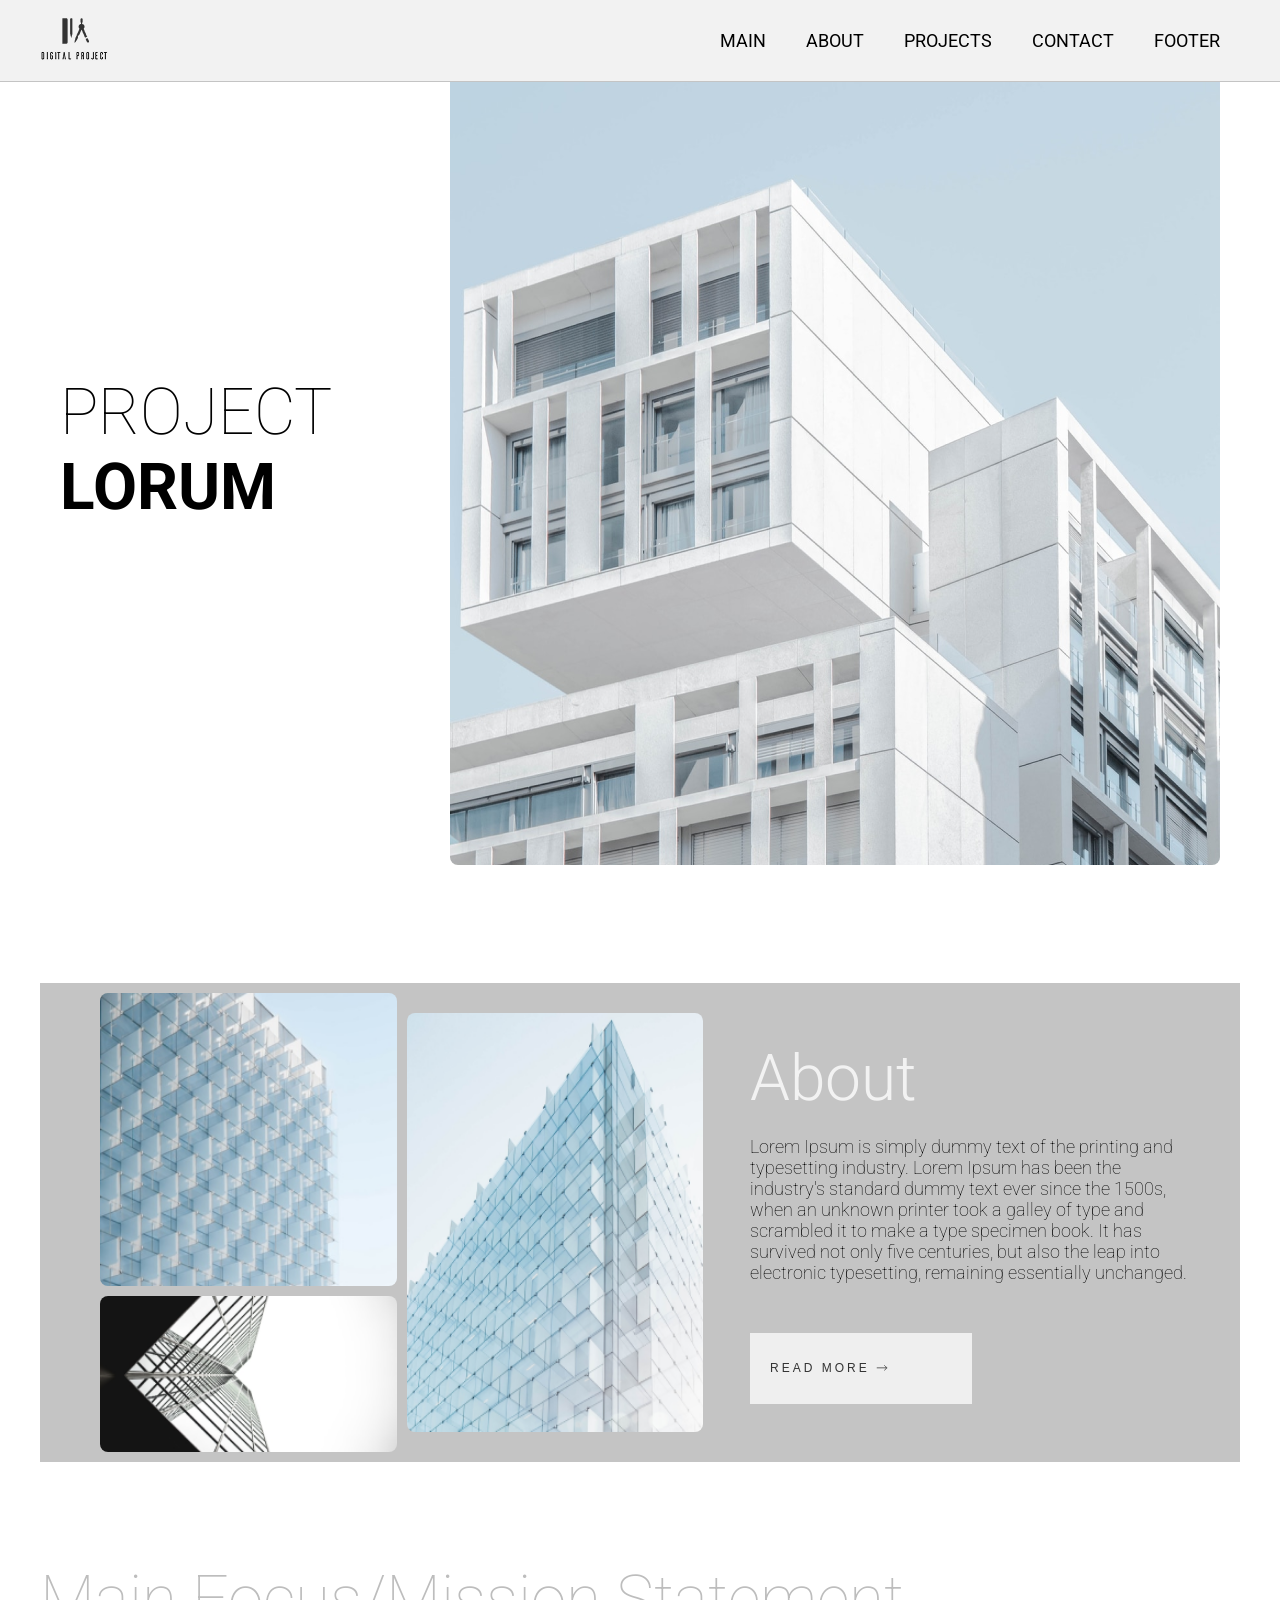
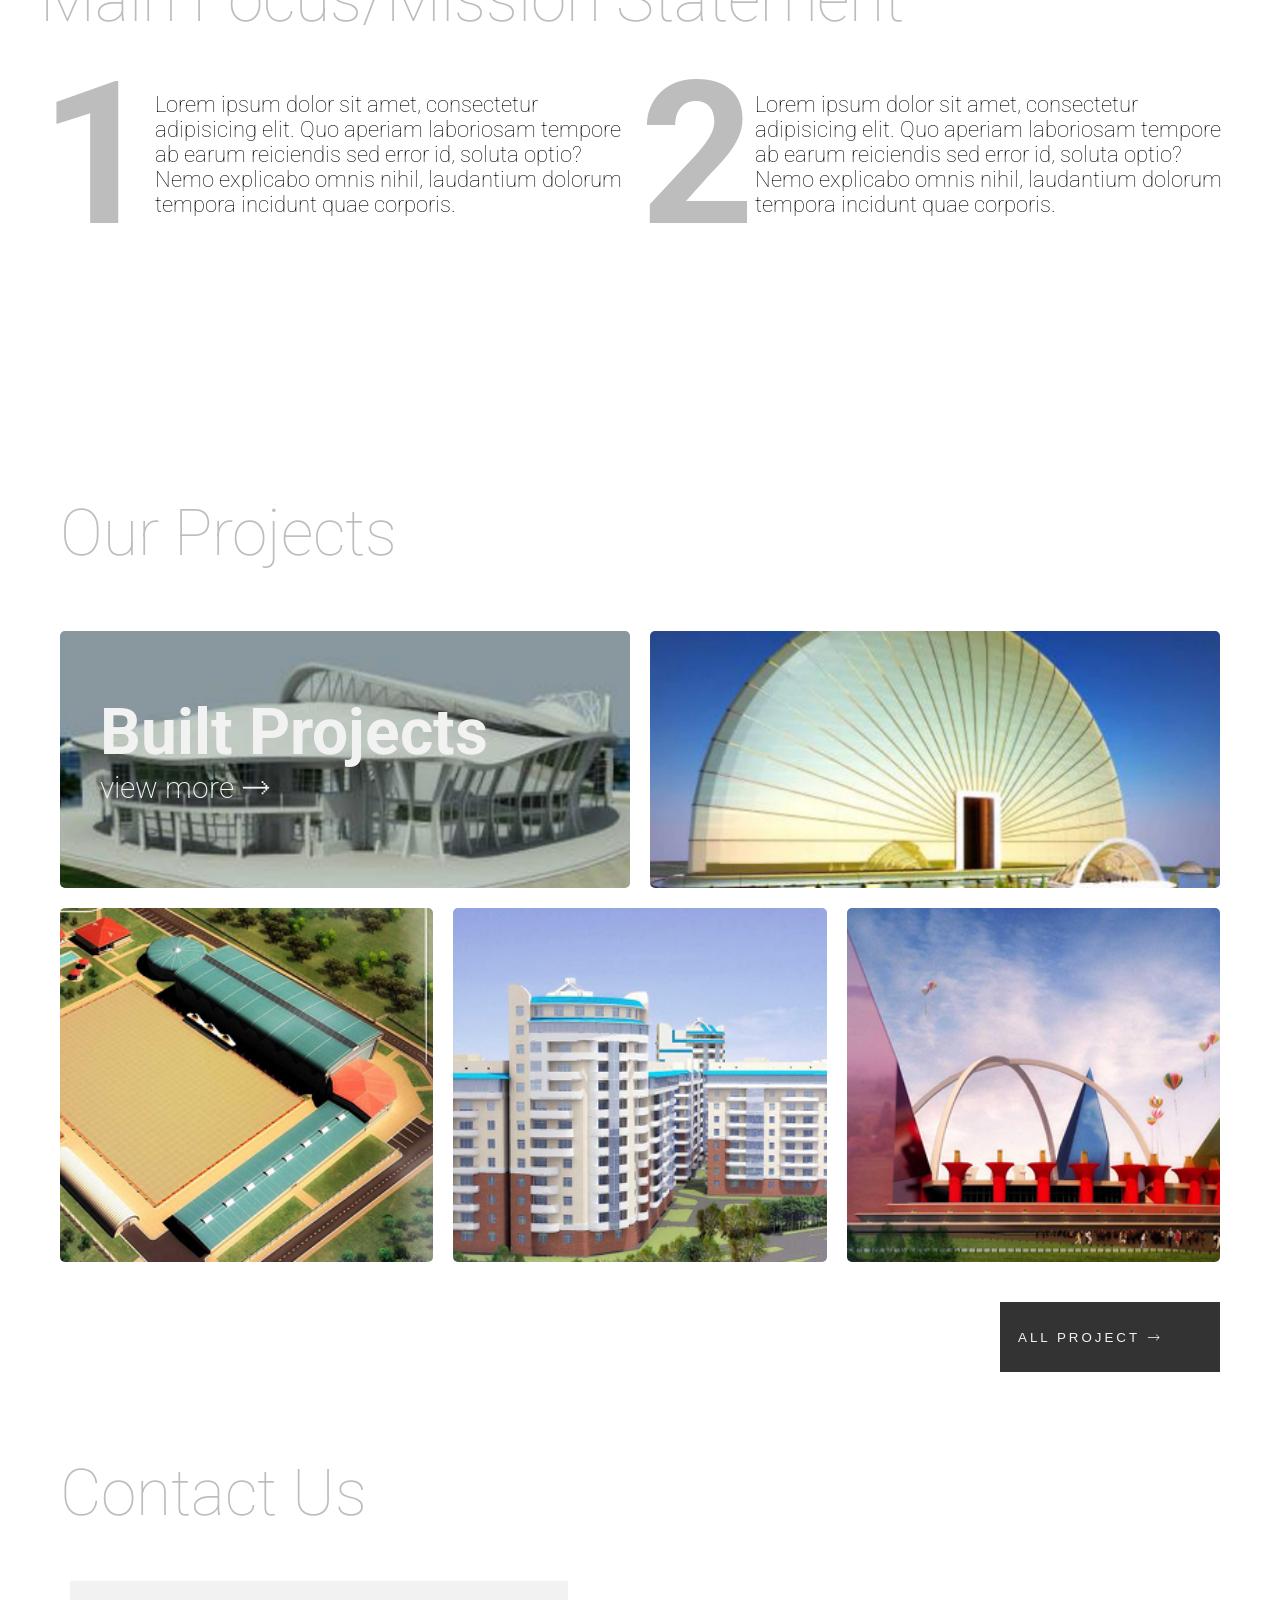
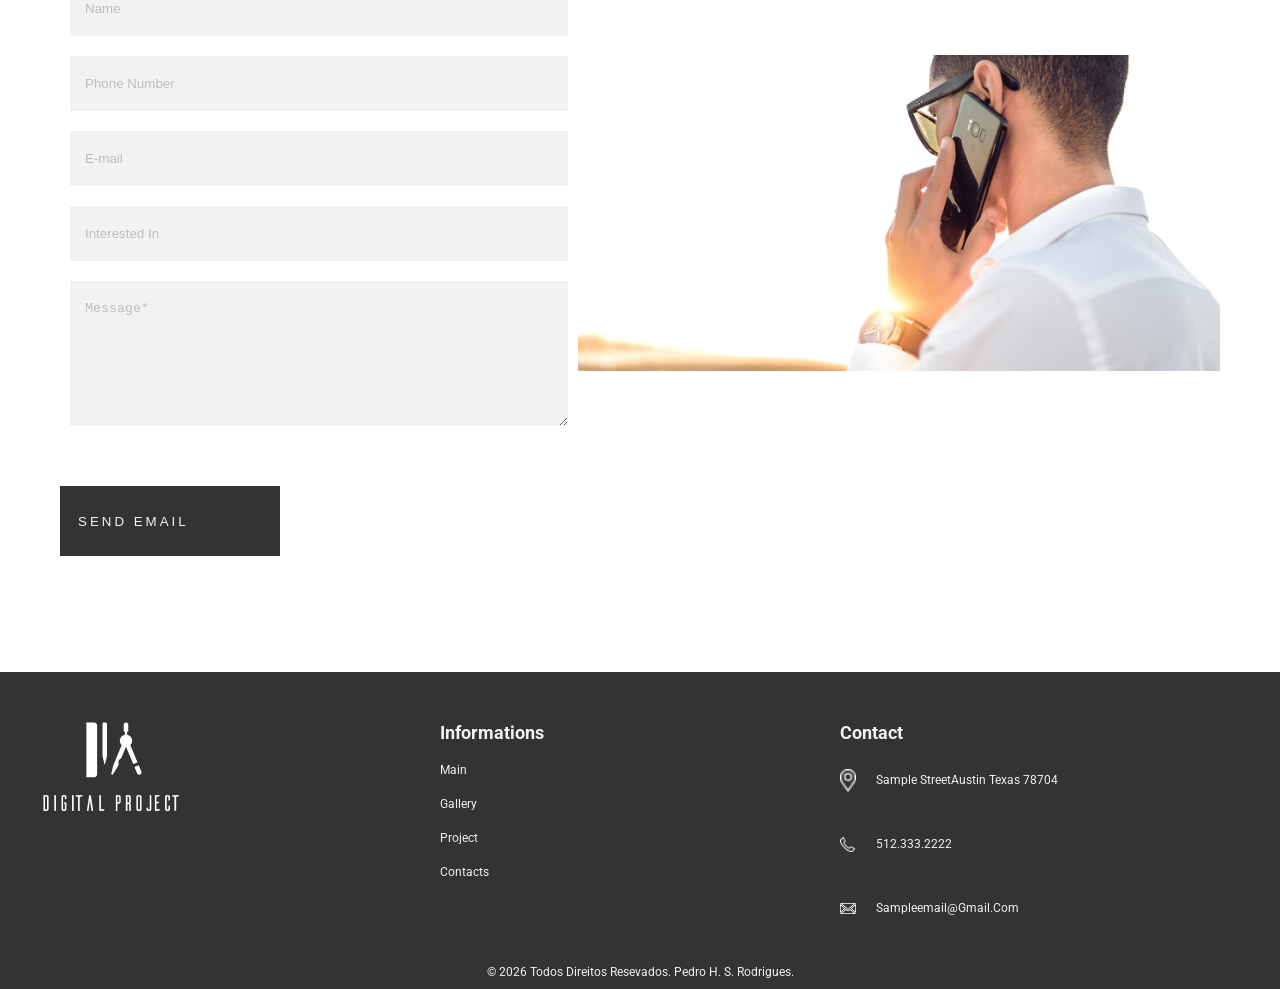
<file: index.html>
<!doctype html>
<html lang="pt-br">
  <head>
    <meta charset="UTF-8" />
    <meta name="viewport" content="width=device-width, initial-scale=1.0" />
    <link rel="stylesheet" href="style.css" />
    <title>Digital Project</title>
  </head>
  <body>
    <input
      type="checkbox"
      id="close-menu"
      class="close-menu"
      aria-label="Close menu"
      role="button"
    />
    <label class="close-menu-label" for="close-menu" title="close menu"></label>
    <header>
      <aside class="menu">
        <div class="menu-content">
          <div class="logo-img">
            <img
              src="src/assets/image/img-header/logo.png"
              alt="logo da pagina"
            />
          </div>
          <nav>
            <ul onclick="getElementById('close-menu').checked = false">
              <li><a href="#main">main</a></li>
              <li><a href="#sobre">about</a></li>
              <li><a href="#projects">projects</a></li>
              <li><a href="#contact">contact</a></li>
              <li><a href="#footer">Footer</a></li>
            </ul>
          </nav>
        </div>
      </aside>
    </header>
    <main>
      <section id="main" class="main-title section">
        <div class="text">
          <h1>project <span>lorum</span></h1>
        </div>
        <div class="title-img">
          <img src="src/assets/image/img-header/img-main.png" alt="" />
        </div>
      </section>
      <div id="sobre" class="menu-space"></div>
      <section class="main-sobre section">
        <div class="sobre-img">
          <div class="img">
            <img src="src/assets/image/section-sobre/img-section1.png" alt="" />
          </div>
          <div class="img">
            <img src="src/assets/image/section-sobre/img-section2.png" alt="" />
          </div>
          <div class="img">
            <img src="src/assets/image/section-sobre/img-section3.png" alt="" />
          </div>
        </div>

        <div class="sobre-text">
          <h2>About</h2>
          <p>
            Lorem Ipsum is simply dummy text of the printing and typesetting
            industry. Lorem Ipsum has been the industry's standard dummy text
            ever since the 1500s, when an unknown printer took a galley of type
            and scrambled it to make a type specimen book. It has survived not
            only five centuries, but also the leap into electronic typesetting,
            remaining essentially unchanged.
          </p>
          <div class="sobre-button">
            <button>Read More 🡒</button>
          </div>
        </div>
      </section>

      <section class="main-declaracao">
        <h2>main focus/mission statement</h2>
        <div class="main-content-box">
          <div class="box-content">
            <div class="content">
              <h3>1</h3>
              <p>
                Lorem ipsum dolor sit amet, consectetur adipisicing elit. Quo
                aperiam laboriosam tempore ab earum reiciendis sed error id,
                soluta optio? Nemo explicabo omnis nihil, laudantium dolorum
                tempora incidunt quae corporis.
              </p>
            </div>
            <div class="content">
              <h3>2</h3>
              <p>
                Lorem ipsum dolor sit amet, consectetur adipisicing elit. Quo
                aperiam laboriosam tempore ab earum reiciendis sed error id,
                soluta optio? Nemo explicabo omnis nihil, laudantium dolorum
                tempora incidunt quae corporis.
              </p>
            </div>
          </div>
        </div>
      </section>
      <section id="projects" class="main-project section">
        <h3>our projects</h3>
        <div class="grid-gallery">
          <div class="gallery-img">
            <img src="src/assets/image/section-project/img1.png" alt="" />
            <div class="project-text">
              <h4>Built Projects</h4>
              <a href="#">view more 🡒</a>
            </div>
          </div>
          <div class="gallery-img">
            <img src="src/assets/image/section-project/img2.png" alt="" />
          </div>
          <div class="gallery-img">
            <img src="src/assets/image/section-project/img3.png" alt="" />
          </div>
          <div class="gallery-img">
            <img src="src/assets/image/section-project/img4.png" alt="" />
          </div>
          <div class="gallery-img">
            <img src="src/assets/image/section-project/img5.png" alt="" />
          </div>
        </div>

        <div class="project-button">
          <button>all project 🡒</button>
        </div>
      </section>

      <section id="contact" class="main-contact section">
        <h4>Contact Us</h4>
        <div class="main-content">
          <div class="form-contact">
            <form action="#" class="form">
              <input type="text" name="nome" id="nome" placeholder="Name" />

              <input
                type="tel"
                name="telefone"
                id="telefone"
                placeholder="Phone Number"
              />

              <input
                type="email"
                name="e-mail"
                id="e-mail"
                placeholder="E-mail"
              />

              <input
                type="text"
                name="interrese"
                id="interrese"
                placeholder="Interested In"
              />

              <textarea
                name="comentario"
                id="comentario"
                placeholder="Message*"
                cols="10"
                rows="7"
              ></textarea>
            </form>
          </div>
          <div class="contact-img">
            <img
              src="src/assets/image/section-contact/img-contato.png"
              alt=""
            />
          </div>
        </div>
        <button class="contact-button">send email</button>
      </section>
    </main>

    <footer id="footer">
      <div class="grid-footer">
        <div class="footer-logo">
          <img
            src="src/assets/image/img-rodapé/img-logo.png"
            alt="logo-footer"
          />
        </div>

        <div class="footer-information">
          <h4>Informations</h4>
          <ul>
            <li><a href="#">main</a></li>
            <li><a href="#">gallery</a></li>
            <li><a href="#">project</a></li>
            <li><a href="#">contacts</a></li>
          </ul>
        </div>

        <div class="footer-contact">
          <h4>contact</h4>
          <div class="contacts">
            <img
              src="src/assets/image/img-rodapé/img-local.png"
              alt="icon-localização"
            />
            <p>Sample StreetAustin Texas 78704</p>
          </div>
          <div class="contacts">
            <img
              src="src/assets/image/img-rodapé/img-tel.png"
              alt="icon-tell"
            />
            <p>512.333.2222</p>
          </div>
          <div class="contacts">
            <img
              src="src/assets/image/img-rodapé/img-msg.png"
              alt="icon-email"
            />
            <p>sampleemail@gmail.com</p>
          </div>
        </div>
      </div>
      <p>&copy; 2026 Todos Direitos resevados. Pedro H. S. Rodrigues.</p>
    </footer>
  </body>
</html>
</file>
<file: style.css>
@import url(src/assets/css/layout.css);
@import url(src/assets/css/style.css);
</file>
